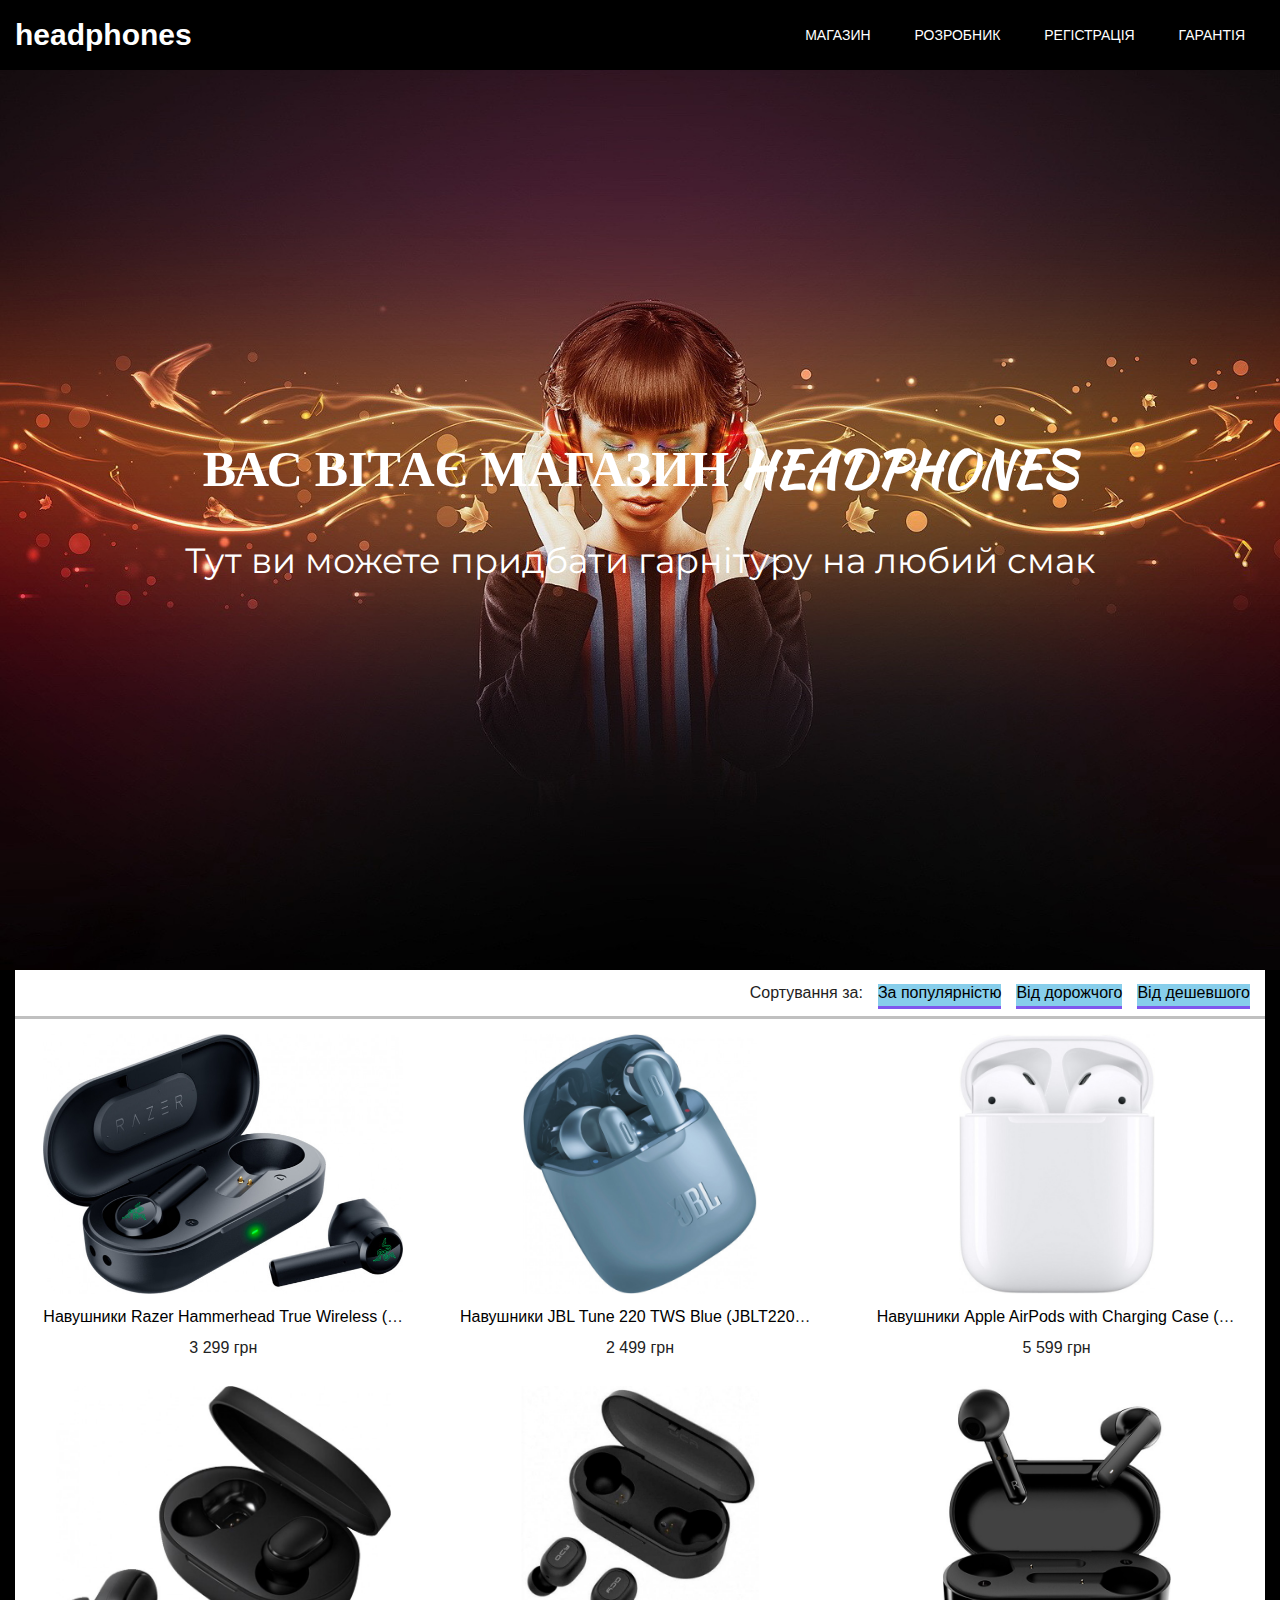
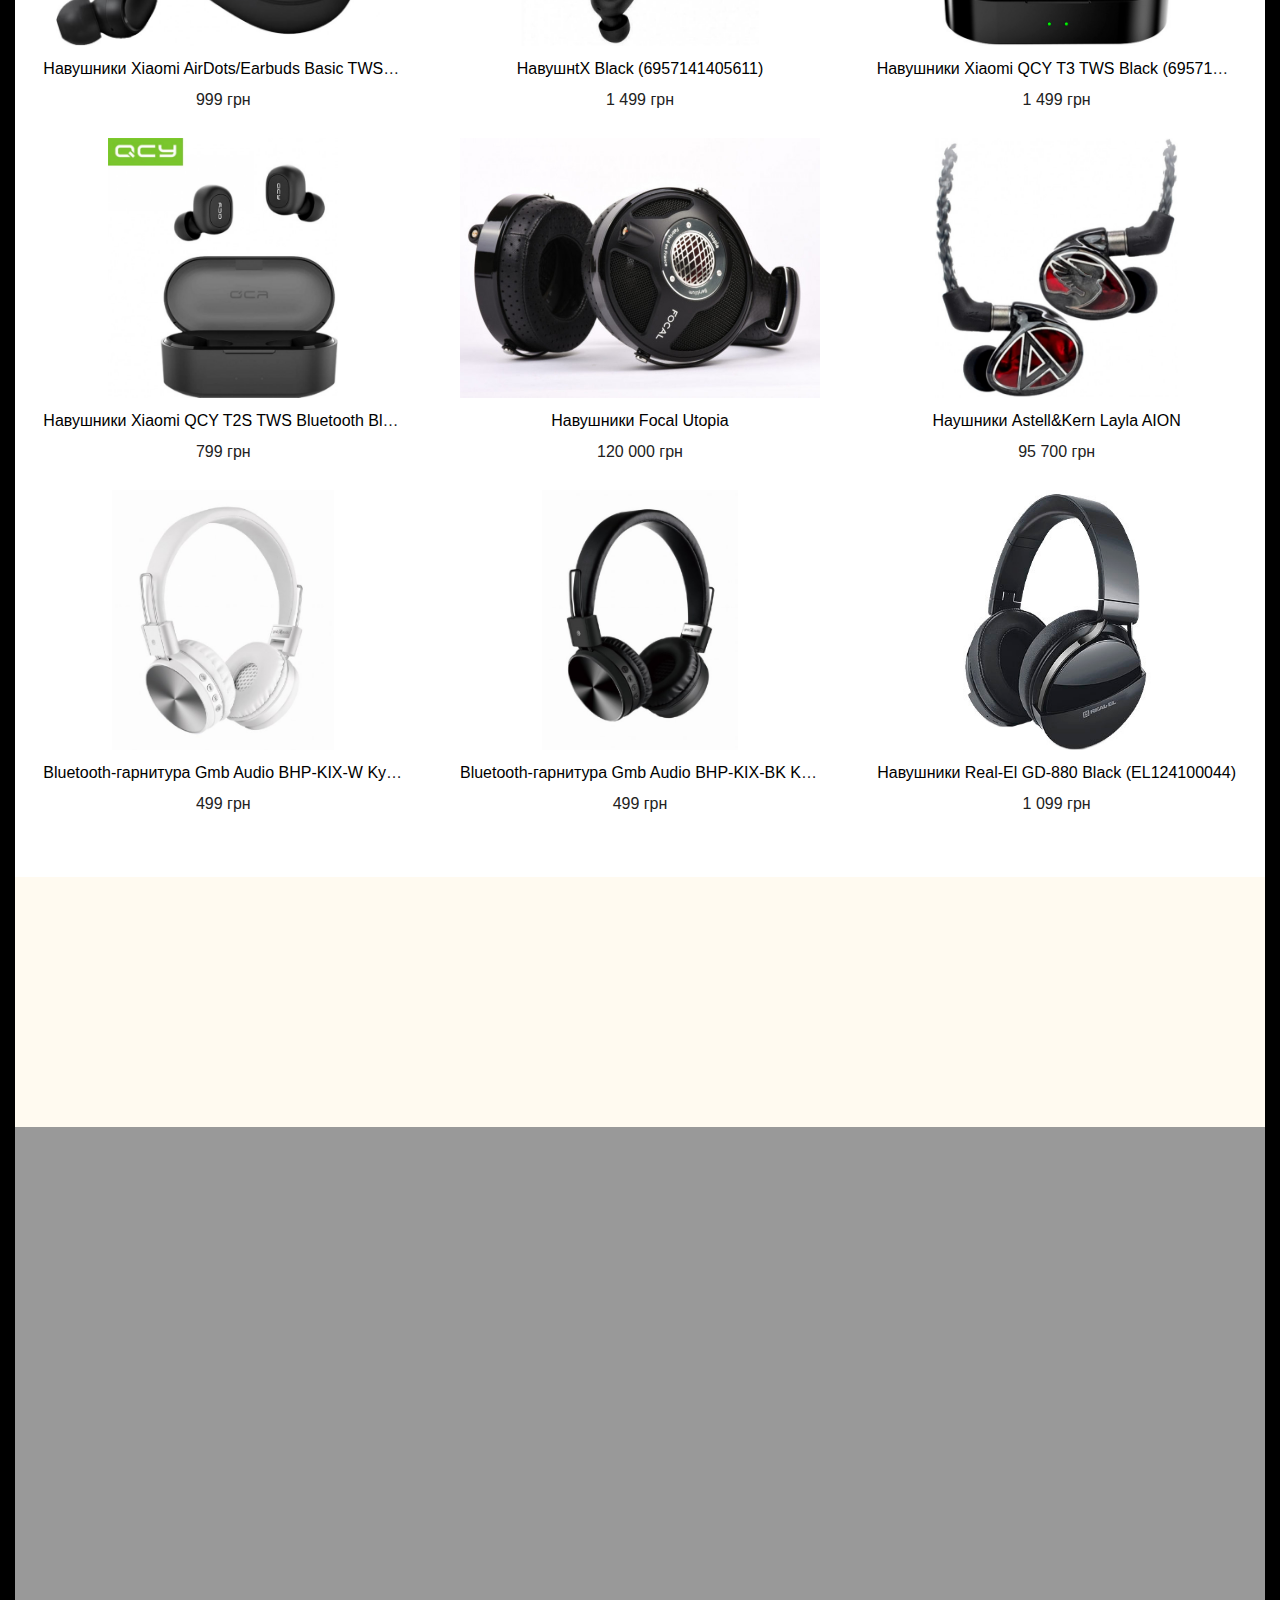
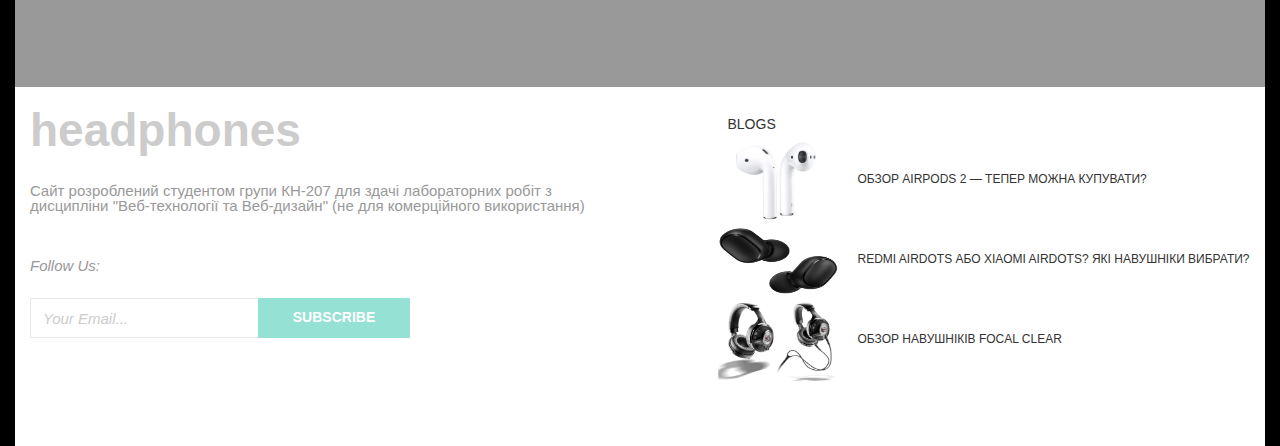
<file: index.html>
<!DOCTYPE html>
<html lang="en">
<head>
    <meta charset="UTF-8">
    <meta name="viewport" content="width=device-width, initial-scale=1.0">

    <link rel="stylesheet" href="https://fonts.googleapis.com/css?family=Kaushan+Script|Montserrat:300i,400,700&amp;subset=cyrillic-ext">
    <link rel="stylesheet" href="css/reset.css">
    <link rel="stylesheet" href="css/style.css">
    <link rel="stylesheet" href="https://use.fontawesome.com/releases/v5.7.2/css/all.css" integrity="sha384-fnmOCqbTlWIlj8LyTjo7mOUStjsKC4pOpQbqyi7RrhN7udi9RwhKkMHpvLbHG9Sr" crossorigin="anonymous">
    <link rel="shortcut icon" href="./image/favicon.png" type="image/x-icon">
    
    <title>Магазин навушніків</title>
</head>
<body>
    <header class="header">
        <div class="container">
            <div class="header__inner">
                <div class="header__logo">
                   <a class="btn__headphon" href="index.html">headphones</a></div>

                <nav class="nav">
                    <a class="nav__link" href="index.html">Магазин</a>
                    <a class="nav__link" href="developer.html">Розробник</a>
                    <a class="nav__link" href="call.html">регістрація</a>
                    <a class="nav__link" href="about.html">Гарантія</a>
                </nav>
            </div>
         </div>
    </header>
    
<!-- Intro -->
    <div class="intro">
        <div class="container">
            <div class="intro__inner">

                <h1 class="intro__title">Вас вітає магазин Headphones</h1>
                <h2 class="intro__suptitle">Тут ви можете придбати гарнітуру на любий смак</h2>

                <div class="arrow"> 
                    <i class="fas fa-arrow-down"></i>
                </div>



            </div>
        </div>
    </div>
<!-- МАГАзИН -->
<div class="shop">
    <div class="container">
        <div class="shop-box">
            <div class="shop-box__sort">
                <span class="sort-caption">Сортування за:</span>
                <ul class="sort-items">
                    <li class="sort-item">
                        <a href="#" class="sort-item__link">За популярністю</a>
                    </li>
                    <li class="sort-item">
                        <a href="#" class="sort-item__link">Від дорожчого</a>
                    </li>
                    <li class="sort-item">
                        <a href="#" class="sort-item__link">Від дешевшого</a>
                    </li>
                </ul>
            </div>
            <div class="shop-box__artcles">
                <div class="artcles-item">
                   <a href="#"> <img src="image/artcles/1.jpg" alt="#" class="artcles-item__img"></a>
                    <span class="artcles-item__name"><a href="">Навушники Razer Hammerhead True Wireless (RZ12-02970100-R3G1)</a></span>
                    <span class="artcles-item__price">3 299 грн</span>
                </div>
                <div class="artcles-item">
                    <a href="#"><img src="image/artcles/2.jpg" alt="#" class="artcles-item__img"></a>
                    <span class="artcles-item__name"><a href="#">Навушники JBL Tune 220 TWS Blue (JBLT220TWSBLU)</a></span>
                    <span class="artcles-item__price">2 499 грн</span>
                </div>
                <div class="artcles-item">
                    <a href="#"> <img src="image/artcles/3.jpg" alt="#" class="artcles-item__img"></a>
                    <span class="artcles-item__name"><a href="#" >Навушники Apple AirPods with Charging Case (MV7N2RU/A) (2-е покоління)</a></span>
                    <span class="artcles-item__price"> 5 599 грн</span>
                </div>
                <div class="artcles-item">
                    <a href="#"> <img src="image/artcles/4.jpg" alt="#" class="artcles-item__img"></a>
                    <span class="artcles-item__name"><a href="">Навушники Xiaomi AirDots/Earbuds Basic TWS (TWSEJ04LS)</a></span>
                    <span class="artcles-item__price">999 грн</span>
                </div>
                <div class="artcles-item">
                    <a href="#"> <img src="image/artcles/5.jpg" alt="#" class="artcles-item__img"></a>
                    <span class="artcles-item__name"><a href="" class="">НавушнtX Black (6957141405611)</a></span>
                    <span class="artcles-item__price">1 499 грн</span>
                </div>
                <div class="artcles-item">
                    <a href="#"> <img src="image/artcles/6.jpg" alt="#" class="artcles-item__img"></a>
                    <span class="artcles-item__name"><a href="">Навушники Xiaomi QCY T3 TWS Black (6957141405253)</a></span>
                    <span class="artcles-item__price">1 499 грн</span>
                </div>
                <div class="artcles-item">
                    <a href="#"> <img src="image/artcles/7.jpg" alt="#" class="artcles-item__img"></a>
                    <span class="artcles-item__name"><a href="">Навушники Xiaomi QCY T2S TWS Bluetooth Black (6957141405338)</a></span>
                    <span class="artcles-item__price">799 грн</span>
                </div>
                <div class="artcles-item">
                    <a href="#"> <img src="image/artcles/8.jpg" alt="#" class="artcles-item__img"></a>
                    <span class="artcles-item__name"><a href="">Навушники Focal Utopia</a></span>
                    <span class="artcles-item__price">120 000 грн</span>
                </div>
                <div class="artcles-item">
                    <a href="#"> <img src="image/artcles/9.jpg" alt="#" class="artcles-item__img"></a>
                    <span class="artcles-item__name"><a href="">Наушники Astell&Kern Layla AION</a></span>
                    <span class="artcles-item__price">95 700 грн</span>
                </div>
                <div class="artcles-item">
                    <a href="#"> <img src="image/artcles/10.jpg" alt="#" class="artcles-item__img"></a>
                    <span class="artcles-item__name"><a href="">Bluetooth-гарнитура Gmb Audio BHP-KIX-W Kyoto білий</a></span>
                    <span class="artcles-item__price">499 грн</span>
                </div>
                <div class="artcles-item">
                    <a href="#"> <img src="image/artcles/11.jpg" alt="#" class="artcles-item__img"></a>
                    <span class="artcles-item__name"><a href="">Bluetooth-гарнитура Gmb Audio BHP-KIX-BK Kyoto чорний</a></span>
                    <span class="artcles-item__price">499 грн</span>
                </div>
                <div class="artcles-item">
                    <a href="#"> <img src="image/artcles/12.jpg" alt="#" class="artcles-item__img"></a>
                    <span class="artcles-item__name"><a href="">Навушники Real-El GD-880 Black (EL124100044)</a></span>
                    <span class="artcles-item__price">1 099 грн</span>
                </div>
            </div><!--shop-box__artcles-->
                <div class="shop-box__location">
                    <iframe src="https://www.google.com/maps/embed?pb=!1m18!1m12!1m3!1d2573.1952335205706!2d24.017406615928056!3d49.83878903912825!2m3!1f0!2f0!3f0!3m2!1i1024!2i768!4f13.1!3m3!1m2!1s0x473add70ef6e0b79%3A0x22e40d9397e816ce!2z0JPQsNC70LjRhtC60LjQuSDRgNCw0LnQvtC9LCDQm9GM0LLQvtCyLCDQm9GM0LLQvtCy0YHQutCw0Y8g0L7QsdC70LDRgdGC0YwsIDc5MDAw!5e0!3m2!1sru!2sua!4v1589036258790!5m2!1sru!2sua" width="1000" height="250" frameborder="0" style="border:0;" allowfullscreen="" aria-hidden="false" tabindex="0"></iframe>
                </div>
        </div><!--shop-box-->

            <div class="Video">
                <iframe width="1000" height="560" src="https://www.youtube.com/embed/S_yiUd8IgGc" frameborder="0" allow="accelerometer; autoplay; encrypted-media; gyroscope; picture-in-picture" allowfullscreen></iframe>
             </div>

     </div><!--container-->
 </div><!--shop-->



 <footer class="footer" id="footer">
    <div class="container">

        <div class="footer__inner">
            <div class="footer__col  footer__col--first">
                <div class="footer__logo">headphones</div>
                    <div class="footer__text">Cайт розроблений студентом групи КН-207 для здачі лабораторних робіт з дисципліни "Веб-технології та Веб-дизайн" (не для комерційного використання)</div>
                   
               <div class="footer__social">
                  <div class="footer__social-content">
                         Follow Us:
                         <a href="#" target="_blank">
                           <i class="fab fa-facebook"></i>
                         </a>
                            <a href="#" target="_blank">
                                 <i class="fab fa-twitter"></i>
                            </a>
                            <a href="#" target="_blank">
                                <i class="fab fa-instagram"></i>
                            </a>
                    </div>
                 </div> 
                    <form class="subscribe" action="/" method="post">
                        <input class="subscribe__input" type="email" name="name" placeholder="Your Email...">
                        <button class="subscribe__btn" type="submit">Subscribe</button>
                    </form>
            </div>
            <div class="footer__col  footer__col--second">
                <div class="footer__title">Blogs</div>

                <div class="blogs">
                    <div class="blogs__item">
                        <img class="blogs__img" src="./image/blogs/1.jpg" alt="">
                        <div class="blogs__content">
                            <a class="blogs__title" href="https://www.youtube.com/watch?v=PFR4iDVpXlY">Обзор AirPods 2 — тепер можна купувати?</a>
                        </div>
                    </div>

                    <div class="blogs__item">
                        <img class="blogs__img" src="./image/blogs/2.jpg" alt="">
                        <div class="blogs__content">
                            <a class="blogs__title" href="https://www.youtube.com/watch?v=u51UKbCoPAQ">Redmi Airdots або Xiaomi Airdots? Які навушніки вибрати?</a>
                        </div>
                    </div>

                    <div class="blogs__item">
                        <img class="blogs__img" src="./image/blogs/3.jpg" alt="">
                        <div class="blogs__content">
                            <a class="blogs__title" href="https://www.youtube.com/watch?v=sGmlC9af4EA">Обзор навушніків Focal Clear</a>
                        </div>
                    </div>
                </div>
            </div>
           
        </div>
    </div>
</footer>
</body>
</file>
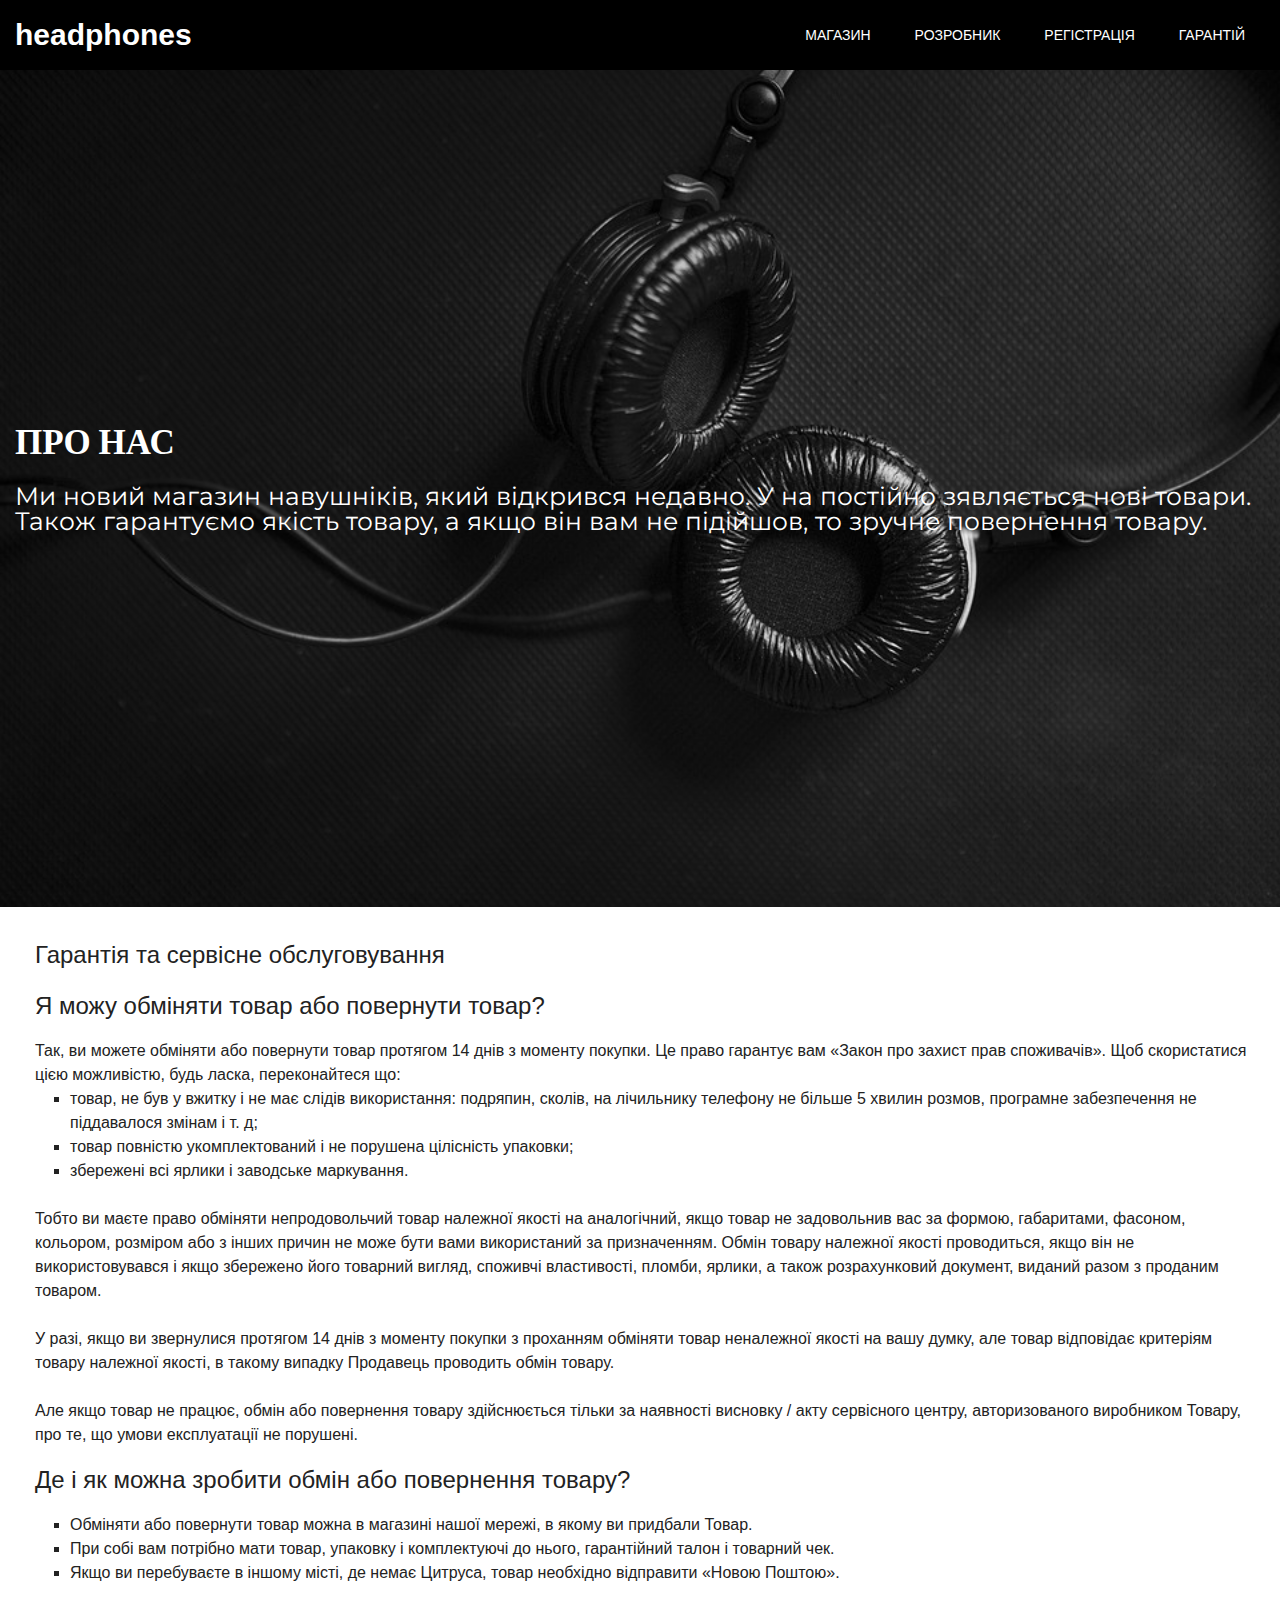
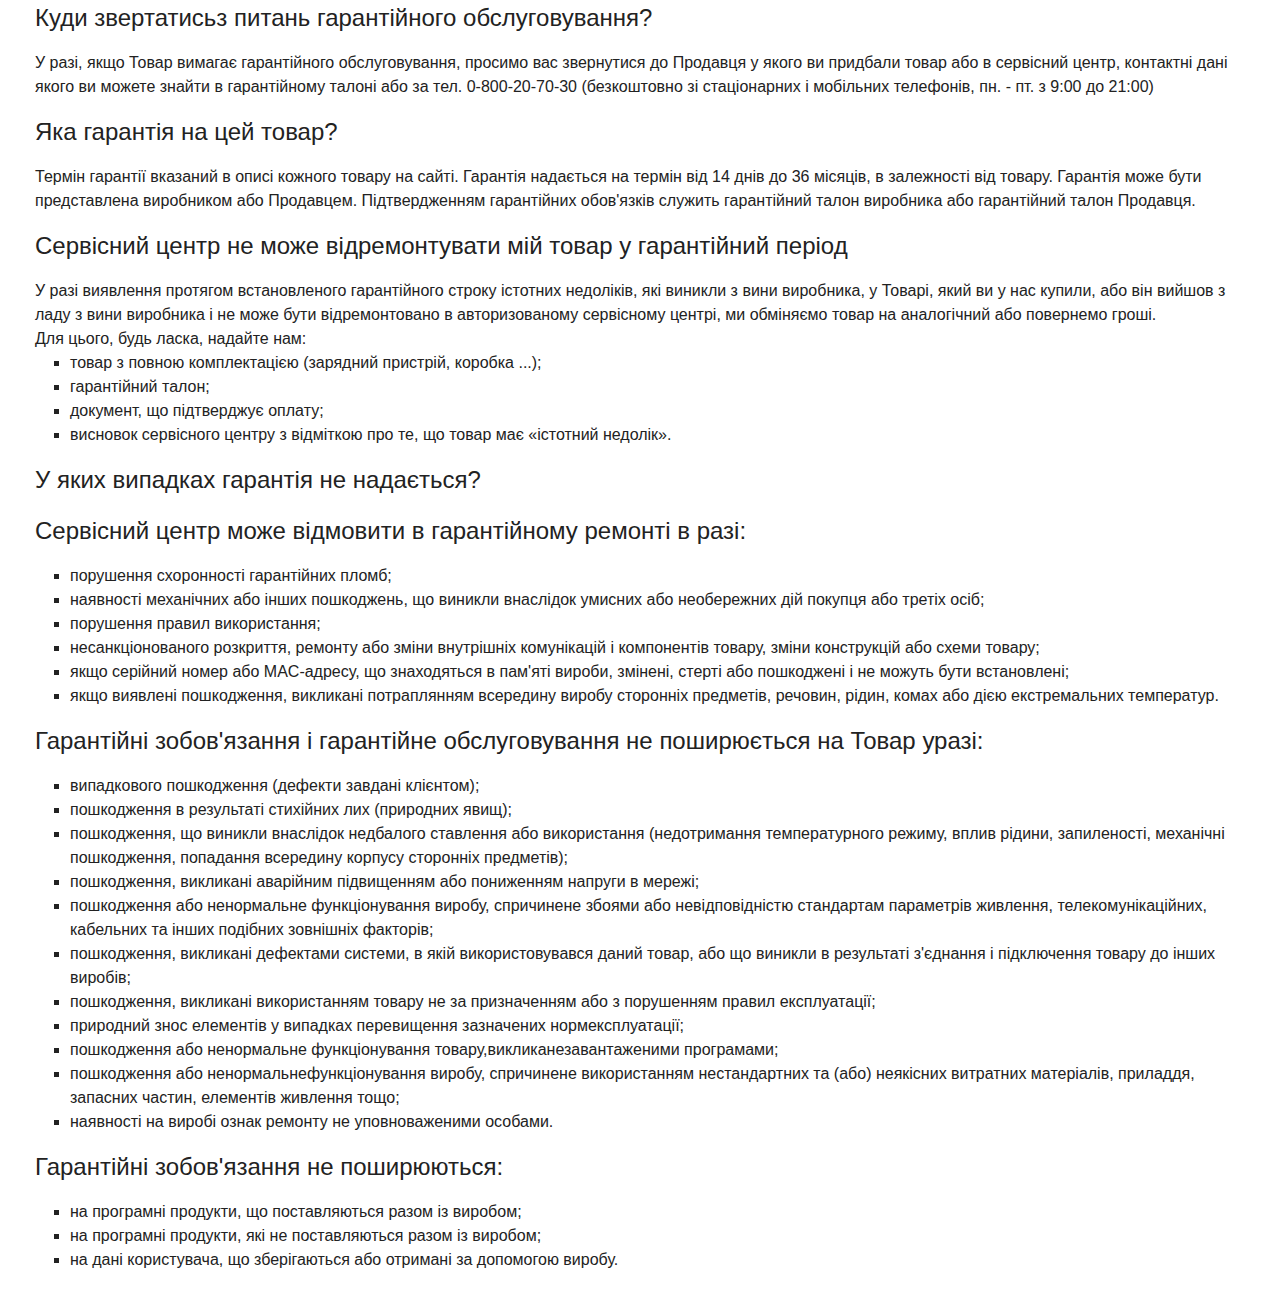
<file: about.html>
<!DOCTYPE html>
<html lang="en">
<head>
    <meta charset="UTF-8">
    <meta name="viewport" content="width=device-width, initial-scale=1.0">
    <link rel="stylesheet" href="https://fonts.googleapis.com/css?family=Kaushan+Script|Montserrat:300i,400,700&amp;subset=cyrillic-ext">
    <link rel="stylesheet" href="css/reset.css">
    <link rel="stylesheet" href="css/about.css">
    <link rel="stylesheet" href="https://use.fontawesome.com/releases/v5.7.2/css/all.css" integrity="sha384-fnmOCqbTlWIlj8LyTjo7mOUStjsKC4pOpQbqyi7RrhN7udi9RwhKkMHpvLbHG9Sr" crossorigin="anonymous">
    <link rel="shortcut icon" href="./image/favicon.png" type="image/x-icon">
    <title>Гарантія</title>
</head>
<body>
 <header class="header">
    <div class="container">
        <div class="header__inner">
            <div class="header__logo">
                <a class="btn__headphon" href="index.html">headphones</a></div>

                <nav class="nav">
                    <a class="nav__link" href="index.html">Магазин</a>
                    <a class="nav__link" href="developer.html">Розробник</a>
                    <a class="nav__link" href="call.html">регістрація</a>
                    <a class="nav__link" href="about.html">Гарантій</a>
                </nav>
        </div>
    </div>
</header>

<div class="intro">
    <div class="container">
        <div class="intro__inner">

            <h1 class="intro__title">ПРО НАС</h1>
            <h2 class="intro__suptitle">
                Ми новий магазин навушніків, який відкрився недавно.
                У на постійно зявляється нові товари. Також гарантуємо якість товару, 
                а якщо він вам не підійшов, то зручне повернення товару.</h2>

            <div class="arrow"> 
                <i class="fas fa-arrow-down"></i>
            </div>

        </div>
    </div>
</div>

    <div class="container">
     <div class="MT">
            <div class="scroll-container big-container shadow base-padding margin-btn">  
                <div class="flex-row no-sidebar">
                    <aside class="flex-ch sidebar"></aside> 
                        <section class="flex-ch content"><div class="static-content">
                            <div class="text">
                            <h2 class="title">Гарантія та сервісне обслуговування</h2>
                            <h2 class="title">Я можу обміняти товар або повернути товар?</h2>
                            Так, ви можете обміняти або повернути товар протягом 14 днів з моменту покупки. Це право гарантує вам «Закон про захист прав споживачів».
                            Щоб скористатися цією можливістю, будь ласка, переконайтеся що:<br>
                            <ul>
                               <li> товар, не був у вжитку і не має слідів використання: подряпин, сколів, на лічильнику телефону не більше 5 хвилин розмов, програмне забезпечення не піддавалося змінам і т. д;</li>
                               <li> товар повністю укомплектований і не порушена цілісність упаковки;</li>
                               <li> збережені всі ярлики і заводське маркування.</li>
                            </ul>
                            <br>
                            Тобто ви маєте право обміняти непродовольчий товар належної якості на аналогічний, якщо товар не задовольнив вас за формою, габаритами, фасоном, кольором, розміром або з інших причин не може бути вами використаний за призначенням. Обмін товару належної якості проводиться, якщо він не використовувався і якщо збережено його товарний вигляд, споживчі властивості, пломби, ярлики, а також розрахунковий документ, виданий разом з проданим товаром.<br>
                            <br>
                            У разі, якщо ви звернулися протягом 14 днів з моменту покупки з проханням обміняти товар неналежної якості на вашу думку, але товар відповідає критеріям товару належної якості, в такому випадку Продавець проводить обмін товару.<br>
                            <br>
                            Але якщо товар не працює, обмін або повернення товару здійснюється тільки за наявності висновку / акту сервісного центру, авторизованого виробником Товару, про те, що умови експлуатації не порушені.<br>                      
                            <h2 class="title">Де і як можна зробити обмін або повернення товару?</h2>
                            <ul>
                                <li>Обміняти або повернути товар можна в магазині нашої мережі, в якому ви придбали Товар.  </li>                       
                                <li> При собі вам потрібно мати товар, упаковку і комплектуючі до нього, гарантійний талон і товарний чек.</li>
                                 <li> Якщо ви перебуваєте в іншому місті, де немає Цитруса, товар необхідно відправити «Новою Поштою».</li> 
                            </ul>
                            <h2 class="title">Куди звертатисьз питань гарантійного обслуговування?</h2>
                            У разі, якщо Товар вимагає гарантійного обслуговування, просимо вас звернутися до Продавця у якого ви придбали товар або в сервісний центр, контактні дані якого ви можете знайти в гарантійному талоні або за тел. 0-800-20-70-30 (безкоштовно зі стаціонарних і мобільних телефонів, пн. - пт. з 9:00 до 21:00)<br>          
                            <h2 class="title">Яка гарантія на цей товар?</h2>
                            Термін гарантії вказаний в описі кожного товару на сайті. Гарантія надається на термін від 14 днів до 36 місяців, в залежності від товару. Гарантія може бути представлена ​​виробником або Продавцем. Підтвердженням гарантійних обов'язків служить гарантійний талон виробника або гарантійний талон Продавця.<br>
                            <h2 class="title">Сервісний центр не може відремонтувати мій товар у гарантійний період</h2>
                            У разі виявлення протягом встановленого гарантійного строку істотних недоліків, які виникли з вини виробника, у Товарі, який ви у нас купили, або він вийшов з ладу з вини виробника і не може бути відремонтовано в авторизованому сервісному центрі, ми обміняємо товар на аналогічний або повернемо гроші.<br>
                            Для цього, будь ласка, надайте нам:
                            <ul>
                                <li>товар з повною комплектацією (зарядний пристрій, коробка ...);</li>
                                <li>гарантійний талон;</li>
                                <li>документ, що підтверджує оплату;</li>
                                <li>висновок сервісного центру з відміткою про те, що товар має «істотний недолік».</li>
                            </ul>
                            <h2 class="title">У яких випадках гарантія не надається?</h2>
                            <h2 class="title">Сервісний центр може відмовити в гарантійному ремонті в разі:</h2>
                            
                            <ul>
                                <li>порушення схоронності гарантійних пломб;</li>
                                <li>наявності механічних або інших пошкоджень, що виникли внаслідок умисних або необережних дій покупця або третіх осіб;</li>
                                <li>порушення правил використання;</li>
                                <li>несанкціонованого розкриття, ремонту або зміни внутрішніх комунікацій і компонентів товару, зміни конструкцій або схеми товару;</li>
                                <li>якщо серійний номер або MAC-адресу, що знаходяться в пам'яті вироби, змінені, стерті або пошкоджені і не можуть бути встановлені;</li>
                                <li>якщо виявлені пошкодження, викликані потраплянням всередину виробу сторонніх предметів, речовин, рідин, комах або дією екстремальних температур.</li>
                            </ul>
                            
                            <h2 class="title">Гарантійні зобов'язання і гарантійне обслуговування не поширюється на Товар уразі:</h2>
                            
                            <ul>
                                <li>випадкового пошкодження (дефекти завдані клієнтом);</li>
                                <li>пошкодження в результаті стихійних лих (природних явищ);</li>
                                <li>пошкодження, що виникли внаслідок недбалого ставлення або використання (недотримання температурного режиму, вплив рідини, запиленості, механічні пошкодження, попадання всередину корпусу сторонніх предметів);</li>
                                <li>пошкодження, викликані аварійним підвищенням або пониженням напруги в мережі;</li>
                                <li>пошкодження або ненормальне функціонування виробу, спричинене збоями або невідповідністю стандартам параметрів живлення, телекомунікаційних, кабельних та інших подібних зовнішніх факторів;</li>
                                <li>пошкодження, викликані дефектами системи, в якій використовувався даний товар, або що виникли в результаті з'єднання і підключення товару до інших виробів;</li>
                                <li>пошкодження, викликані використанням товару не за призначенням або з порушенням правил експлуатації;</li>
                                <li>природний знос елементів у випадках перевищення зазначених нормексплуатації;</li>
                                <li>пошкодження або ненормальне функціонування товару,викликанезавантаженими програмами;</li>
                                <li>пошкодження або ненормальнефункціонування виробу, спричинене використанням нестандартних та (або) неякісних витратних матеріалів, приладдя, запасних частин, елементів живлення тощо;</li>
                                <li>наявності на виробі ознак ремонту не уповноваженими особами.</li>
                            </ul>
                            
                            <h2 class="title">Гарантійні зобов'язання не поширюються:</h2>
                            
                            <ul>
                                <li>на програмні продукти, що поставляються разом із виробом;</li>
                                <li>на програмні продукти, які не поставляються разом із виробом;</li>
                                <li>на дані користувача, що зберігаються або отримані за допомогою виробу.</li>
                            </ul>
                    </div>
                </div>
            </section>
        </div> 
    </div>
</div>
</div>

</body>
</html>
</file>
<file: css/style.css>
*,
*:before,
*:after {
    box-sizing: border-box;
}

.h1, h2, h3, h4, h5, h6 {
    margin: 0;
}

.container {
    width: 100%;
    max-width: 1400px;
    padding: 0 15px;
    margin: 0 auto;
 }

 .header {
    position: sticky;
    top: 0;
    width: 100%;
    padding-top: 20px;
    padding-bottom: 20px;

    left: 0;
    right: 0;
    z-index: 1000;

    background-color: #000;
 }

 .header__inner {
    display: flex;
    justify-content: space-between;
    align-items: center;
} 

 .header__logo {
    font-size: 30px;
    font-weight: 700;
    color: #fff;

}



.btn__headphon  {
    text-decoration: none;
    color: #fff;

    transition: color .1s linear;


}

.btn__headphon:hover {
    color: #beca0e;
}

/* NAVIGATION */

.nav {
    font-size: 14px;
    text-transform: uppercase;
}

.nav__link {
    display: inline-block;
    vertical-align: top;
    margin: 0 20px;
    position: relative;
    

    color: #fff;
    text-decoration: none;

    transition: color .1s linear;
}


.nav__link:after {
    content: "";
    display: block;
    width: 100%;
    height: 3px;

    background-color: #beca0e;
    opacity: 0;

    position: absolute;
    top: 100%;
    left: 0;
    z-index: 1;

    transition: opacity .1s linear;
}

.nav__link:hover {
    color: #beca0e;
}

 /* INTRO */
 .intro {
    display: flex;
    flex-direction: column;
    justify-content: center;
    width: 100%;
    height: 100vh;
    min-height: 820px;
    position: relative;

    background: url("../image/intro.jpg") center no-repeat;
    background-size: cover;
}

.intro__inner {
    text-align: center;
    color: #fff;
}

.intro__title {
    font-family: 'Kaushan Script', cursive;
    color: #fff;
    font-size: 50px;
    font-weight: 700;
    text-transform: uppercase;
    line-height: 1;
    margin-bottom: 50px;
}

.intro__suptitle {
    font-family: 'Montserrat', sans-serif;
    margin-bottom: 20px;

    font-size: 35px;
    color: #fff;
}

.arrow {
    font-size: 50px;
    width: 60px; 
    height: 100px;
    margin-left: 0px;
    position: absolute;
    bottom: 30px;
    left: 49%;
   
}

.shop { 
    background-color: #000;
}

.shop-box {
    background-color: #fff;
}

.shop-box__sort {
    display: flex;
    justify-content: flex-end;
    padding: 15px 0 15px 0;
    border-bottom: 3px #c0c0c0 solid;
}

.sort-caption {
    margin-right: 15px;
}

.sort-item {
    margin-right: 15px;
}
.sort-items {
    display: flex;

}


.sort-item__link {
    color: #000;
    text-decoration: none;
    border-bottom: 3px rgb(127, 87, 238) solid;
    padding-bottom: 5px;
    background: #87CEEB;
    transition: all .5s ease;
}

.sort-item__link:hover {
    color: #FF0000;
    border-bottom: 3px #FF0000 solid;
}

.shop-box__artcles {
    display: flex;
    flex-wrap: wrap;
    justify-content: space-around;
    margin-bottom: 50px;
}

.artcles-item {
    display: flex;
    flex-direction: column;
    align-items: center;
    max-width: 360px;
    margin: 15px 0 15px 0;
}

.artcles-item__img {
    max-width: 360px;
    height: 260px;

}

.artcles-item__name {
    width: 360px;
    overflow: hidden;
    text-overflow: ellipsis;
    white-space: nowrap;
    margin: 15px 0 15px 0;
    text-align: center;
}

.artcles-item__name a {
    color: #000;
    text-decoration: none;
}

.artcles-item__name a:hover {
    color: #FF0000;
    text-decoration: underline;
    transition: all .2s ease ;
}

.shop-box__location {
    display: flex;
    justify-content: center;
    background-color: floralwhite;
}

.artcles-item:hover {
    transition: transform .5s ease;
    transform: scale(1.1);
}

.Video {
    display: flex;
    margin: 0 auto;
    justify-content: center;
    background-color: #999;
}
.footer {
    background-color: #000;
}

.footer__inner {
    display: flex;
    flex-wrap: wrap;
    justify-content: space-between;
    padding-top: 20px;
    padding-bottom: 65px;
    background-color: #fff;
}

.footer__col {
    padding: 0 15px;
}

.footer__col--first {
    width: 50%;
}

.footer__col--second {
    width: 45%;
}


.footer__logo {
    margin-bottom: 30px;

    font-size: 46px;
    font-weight: 700;
    color: #ccc;
}

.footer__text {
    margin-bottom: 30px;

    font-size: 15px;
    color: #999;
}

.footer__social {
    margin-bottom: 25px;
}

.footer__social-header {
    padding-bottom: 15px;

    font-size: 14px;
    color: #333;

    border-bottom: 1px solid #e5e5e5;
}

.footer__social-content {
    padding-top: 15px;

    font-size: 15px;
    color: #999;
    font-style: italic;
    font-weight: 300;
}

.footer__social-content a {
    display: inline-block;
    vertical-align: middle;
    margin-left: 10px;

    font-size: 18px;
    color: #95e1d3;
}

.footer__title {
    margin: 10px 10px;

    font-size: 14px;
    color: #333;
    text-transform: uppercase;
}

.subscribe {
    width: 100%;
    max-width: 380px;
    display: flex;
}

.subscribe__input {
    width: 60%;
    height: 40px;
    padding: 12px;

    background: #fff;
    border: 1px solid #e7e7e7;
    border-right: 0;


    font-size: 15px;
    line-height: 1.1;
    color: #333;
    font-style: italic;
    font-weight: 300;
}

.subscribe__input::placeholder {
    color: #ccc;
}

.subscribe__input:focus {
    outline: 0;
    border-color: #95e1d3;
}

.subscribe__btn {
    width: 40%;
    height: 40px;
    padding: 12px 30px;

    background-color: #95e1d3;
    border: 0;
    cursor: pointer;


    font-size: 14px;
    line-height: 1.1;
    font-weight: 700;
    color: #fff;
    text-transform: uppercase;

    transition: background .2s linear;
}

.subscribe__btn:hover {
    background-color: #74c7b8;
}

.subscribe__btn:focus {
    outline: 0;
}

.blogs__item {
    display: flex;
    align-items: center;
}

.blogs__img {
    width: 120px;
    height: 80px;
}

.blogs__content {
    padding-left: 20px;
}

.blogs__title {
    display: block;
    margin-bottom: 5px;

    color: #333;
    font-size: 12px;
    line-height: 1.5;
    text-transform: uppercase;
    text-decoration: none;
}

.blogs__title:hover {
    text-decoration: underline;
}
</file>
<file: css/about.css>
*,
*:before,
*:after {
    box-sizing: border-box;
}

.h1, h2, h3, h4, h5, h6 {
    margin: 0;
}

.container {
    width: 100%;
    max-width: 1400px;
    padding: 0 15px;
    margin: 0 auto;
 }

 .header {
    position: sticky;
    top: 0;
    width: 100%;
    padding-top: 20px;
    padding-bottom: 20px;

    left: 0;
    right: 0;
    z-index: 1000;

    background-color: #000;
 }

 .header__inner {
    display: flex;
    justify-content: space-between;
    align-items: center;
} 

 .header__logo {
    font-size: 30px;
    font-weight: 700;
    color: #fff;

}



.btn__headphon  {
    text-decoration: none;
    color: #fff;

    transition: color .1s linear;


}

.btn__headphon:hover {
    color: #beca0e;
}

/* NAVIGATION */

.nav {
    font-size: 14px;
    text-transform: uppercase;
}

.nav__link {
    display: inline-block;
    vertical-align: top;
    margin: 0 20px;
    position: relative;
    

    color: #fff;
    text-decoration: none;

    transition: color .1s linear;
}


.nav__link:after {
    content: "";
    display: block;
    width: 100%;
    height: 3px;

    background-color: #beca0e;
    opacity: 0;

    position: absolute;
    top: 100%;
    left: 0;
    z-index: 1;

    transition: opacity .1s linear;
}

.nav__link:hover {
    color: #beca0e;
} 

.intro {
    display: flex;
    flex-direction: column;
    justify-content: center;
    width: 100%;
    height: 93vh;
    min-height: 720px;
    position: relative;

    background: url("../image/about/1.jpg") center no-repeat;
    background-size: cover;
}

.intro__inner {
    color: #fff;
}

.intro__title {
    font-family: 'Kaushan Script', cursive;
    color: #fff;
    font-size: 35px;
    font-weight: 700;
    line-height: 1;
    margin-bottom: 25px;
}

.intro__suptitle {
    font-family: 'Montserrat', sans-serif;
    margin-bottom: 20px;
    font-size: 25px;
    color: #fff;
}

.arrow {
    font-size: 50px;
    width: 60px; 
    height: 100px;
    margin-left: 0px;
    position: absolute;
    bottom: 1px;
    left: 49%;
   
}

.MT {
    margin-top: 30px;
}

.title {
    font-size: 24px;
    margin: 15px 0 15px 0;
}

.text {
    margin: 0px 10px 20px 20px;
    line-height: 1.5;
}

li {
    margin-left: 35px;
    list-style-type: square
}
</file>
